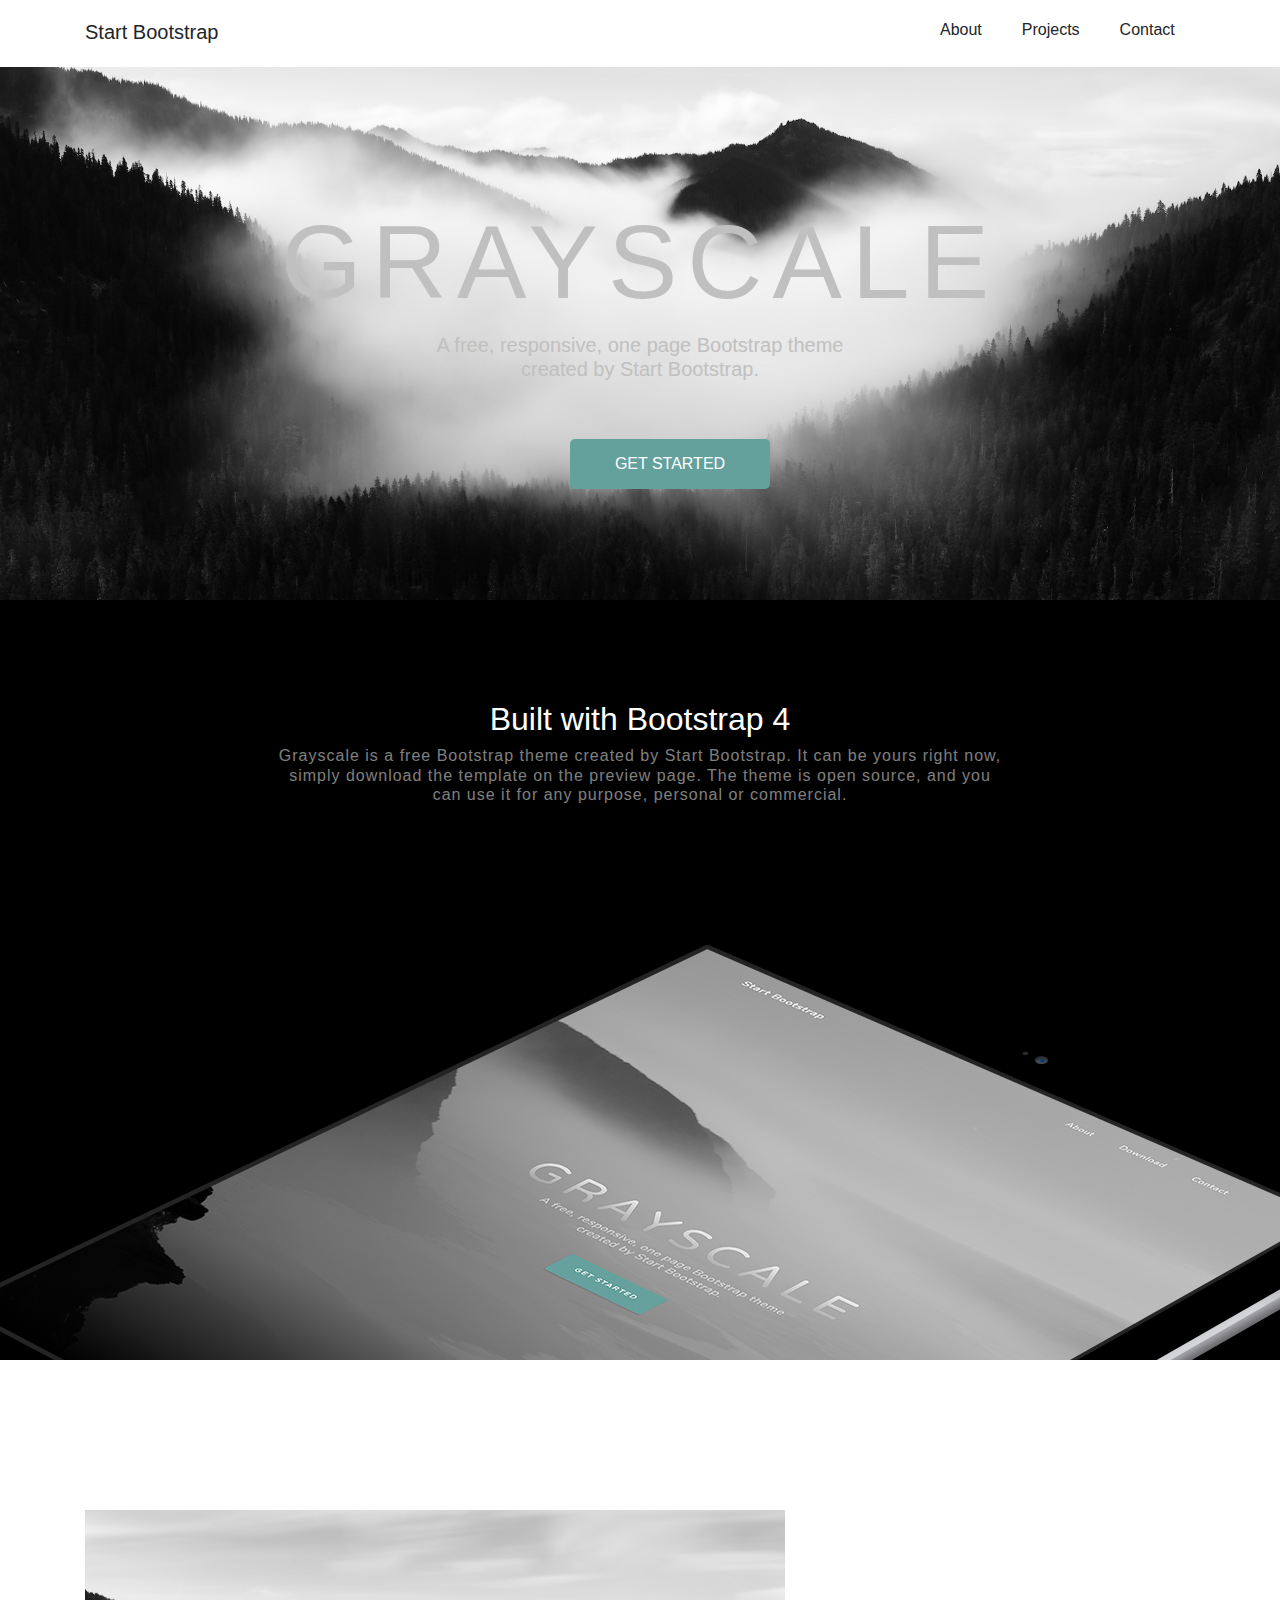
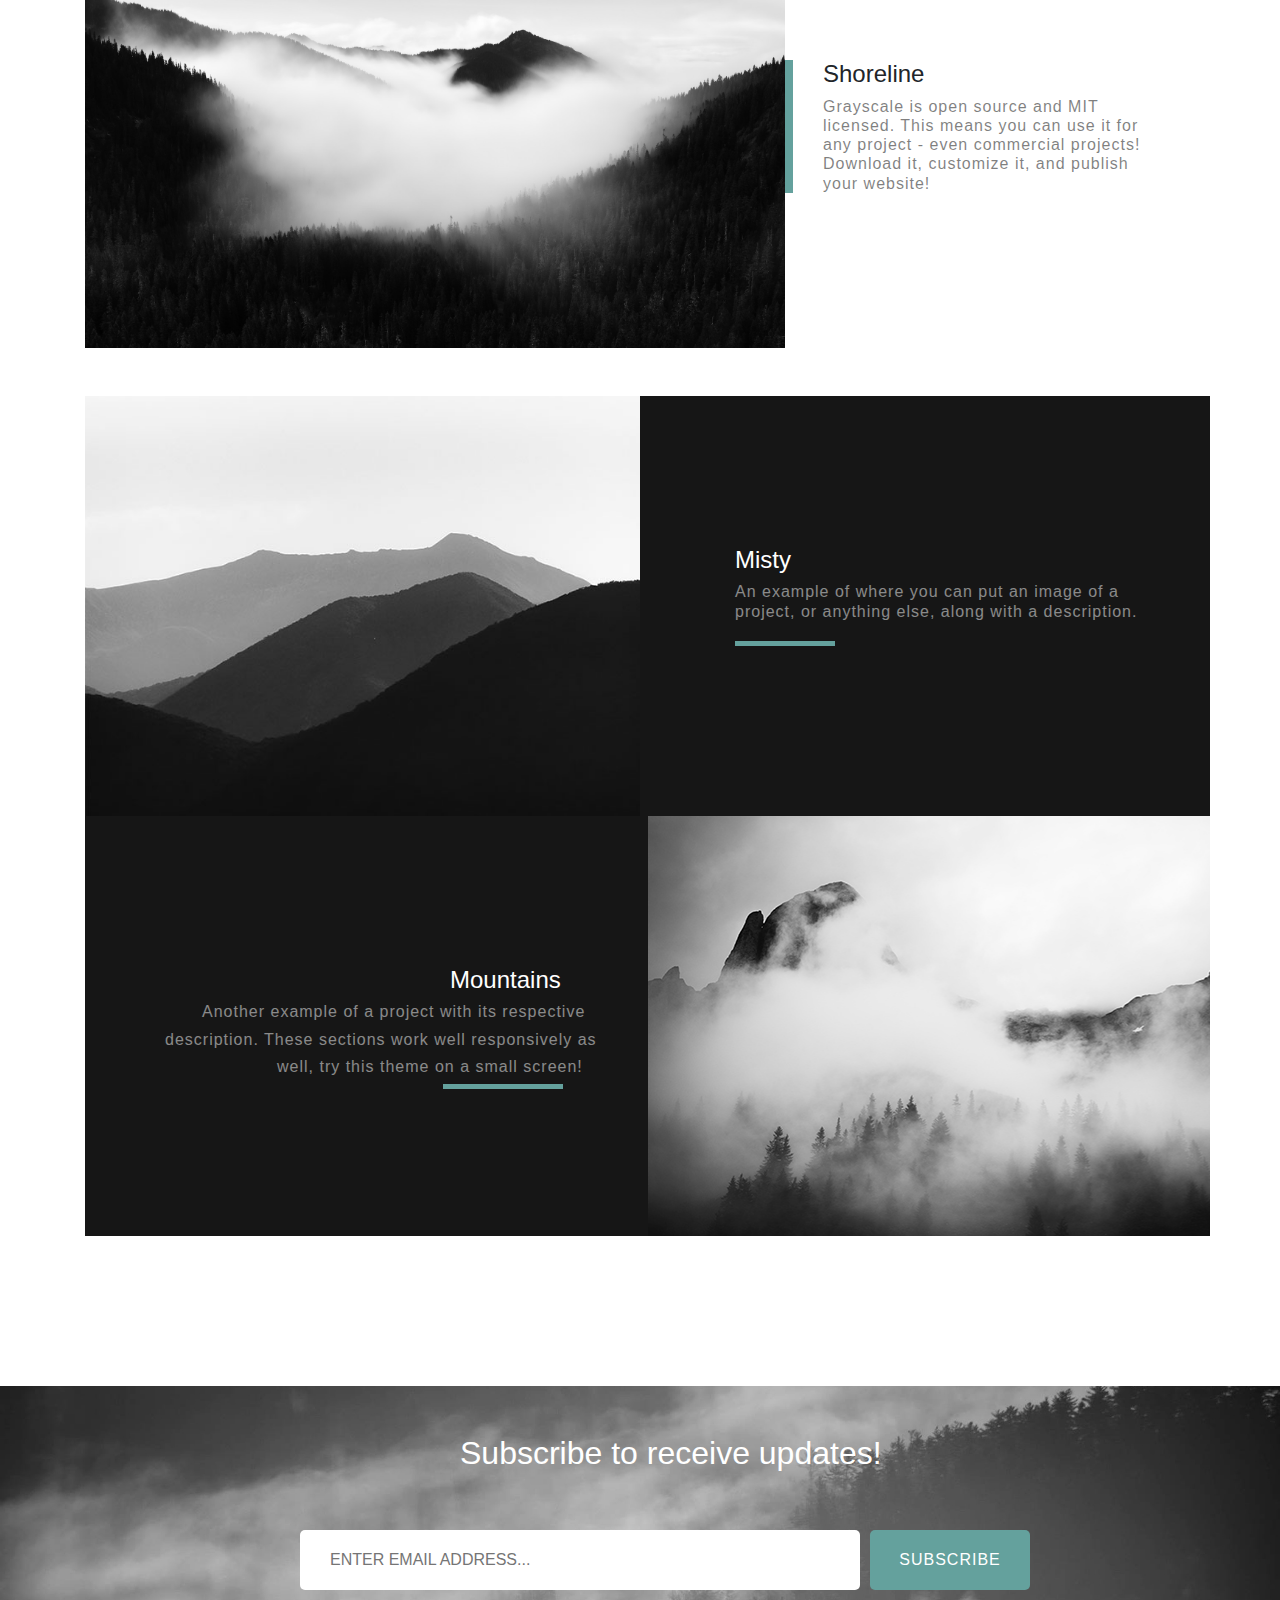
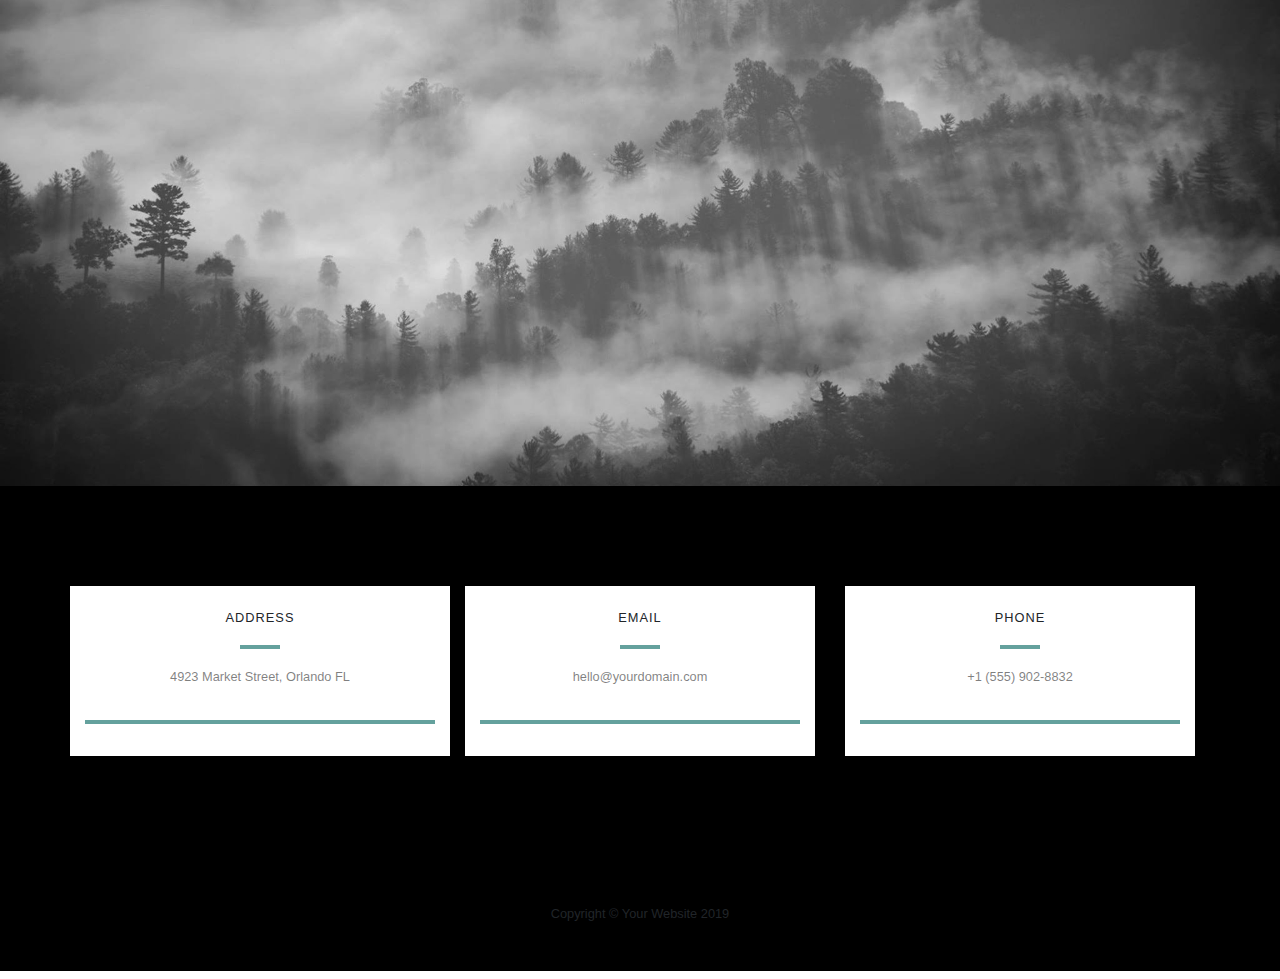
<file: works/bootstrap/index.html>
<!DOCTYPE html>
<html>
<head>
  <title></title>
    <link rel="stylesheet" href="https://maxcdn.bootstrapcdn.com/bootstrap/4.3.1/css/bootstrap.min.css">
  <link rel="stylesheet" href="https://use.fontawesome.com/releases/v5.7.2/css/all.css" integrity="sha384-fnmOCqbTlWIlj8LyTjo7mOUStjsKC4pOpQbqyi7RrhN7udi9RwhKkMHpvLbHG9Sr" crossorigin="anonymous">
  <link rel="stylesheet" type="text/css" href="css/style.css">
</head>
<body>
  <div class="div3">
    
    <div class="div1">
      <div class="container">
        <div class="row">
          <div class="col-9">
            <h1 class="h3">Start Bootstrap</h1>
          </div>
          <div class="col div2">
            <h3 class="h11">About</h3>
            <h3 class="h2">Projects</h3>
            <h3 class="h11">Contact</h3>
          </div>
        </div>
      </div>
    </div>

<div>
    <p class="h4">GRAYSCALE</p>
    <p class="h5">A free, responsive, one page Bootstrap theme <br>created by Start Bootstrap.</p>
    <div class="div_btn">
    <button class="btn">GET STARTED</button></div>
  
  </div>
</div>


 <div class="div5">
   <h1 class="h12">Built with Bootstrap 4</h1>
    <h2 class="h13">Grayscale is a free Bootstrap theme created by Start Bootstrap. It can be yours right now,<br> simply download the template on the preview page. The theme is open source, and you<br> can use it for any purpose, personal or commercial.</h2>
 </div>

<div class="div4">
  
</div>
  





<div class="container div122">
  <div class="row">
    <div class="col div6">
      <img class="img3" src="img/sar1.jpg">
      <div class="div7"></div>
    </div>
    <div class="col d-flex">
      
      <div>
      <h1 class="h14">Shoreline</h1>
      <h2 class="h15">Grayscale is open source and MIT<br> licensed. This means you can use it for<br> any project - even commercial projects!<br> Download it, customize it, and publish<br> your website!</h2></div>
    </div>
  </div>

<br>
<br>


  <div class="row">
    <div class="col-6 ">
      <img class="img4" src="img/demo-1.jpg">
    </div>
    <div class="col-6 div8 ">
      <div class="div11">
      <h1 class="h16">Misty</h1>
      <h2 class="h17">An example of where you can put an image of a <br>project, or anything else, along with a description.</h2>
      <div class="div10"></div></div>
    </div>
  </div>


  <div class="row">
    <div class="col div12">
      <div class="div14">
      <h1 class="h16 h18">Mountains</h1>
      <h2 class="h17 h19">
        <h1 class="h177 h20">Another example of a project with its respective</h1>
        <h1 class="h177 h22">description. These sections work well responsively as</h1><h1 class="h177 h21"> well, try this theme on a small screen!</h1>

      </h2>

    </div>
    <div class="div16">
    <div class="div15"></div></div>
    </div>
    <div class="col div13">
      
    </div>
    
  </div>

  
</div>






<div class="div20">
  <i class="far fa-paper-plane "></i>
  <h1 class="h201">Subscribe to receive updates!</h1>
  <div class="div21">
    <div class="input1">
  <input class="input" type="" name="" placeholder="ENTER EMAIL ADDRESS..."></div>
  <div class="btn_div">
  <button class="btn2">SUBSCRIBE</button></div>
</div>
</div>


<div class="div25">
<div class="container justify-content-between div24">
  <div class="row">
    <div class="col div22">
      <i class="fas fa-map-marked-alt fam"></i>
      <h1 class="h23">ADDRESS</h1>
      <div class="div23"></div>
      <h1 class="h24">4923 Market Street, Orlando FL</h1>
      <div class="div26"></div>
    </div>
    <div class="col">
      <div class="col div22">
      <i class=" fas fa-envelope faq"></i>
      <h1 class="h23">EMAIL</h1>
      <div class="div28"></div>
      <h1 class="h24">hello@yourdomain.com</h1>
      <div class="div27"></div>
    </div>
    </div>
    <div class="col">
      <div class="col div22">
      <i class=" fas fa-mobile-alt faq"></i>
      <h1 class="h23">PHONE
</h1>
      <div class="div28"></div>
      <h1 class="h24">+1 (555) 902-8832</h1>
      <div class="div27"></div>
    </div>
    </div>
  </div>
</div>



<div class="div50">
  <i class="fab fa-twitter fal"></i>
  <i class="fab fa-facebook-f fal"></i>
  <i class="fab fa-github fal"></i>
</div>
<h1 class="div228">Copyright © Your Website 2019</h1>
</div>



  



  


</body>
</html>
</file>
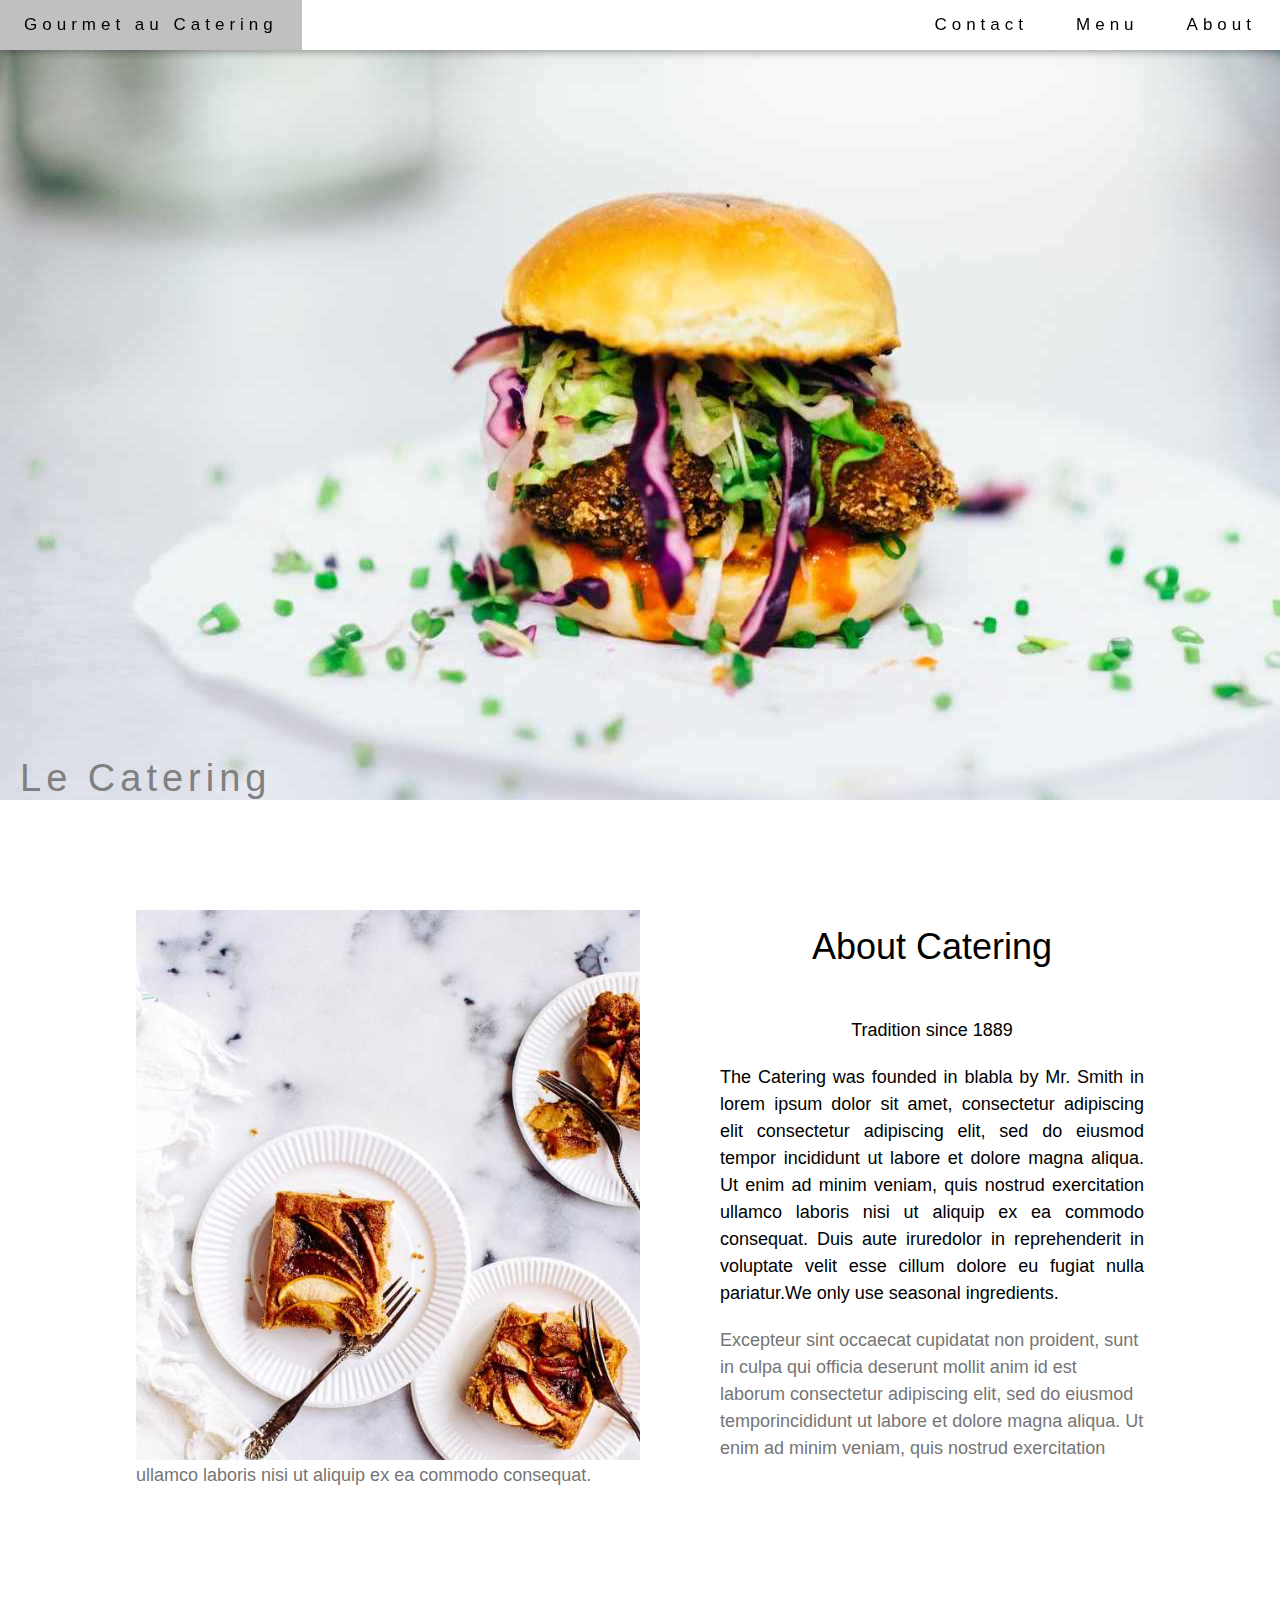
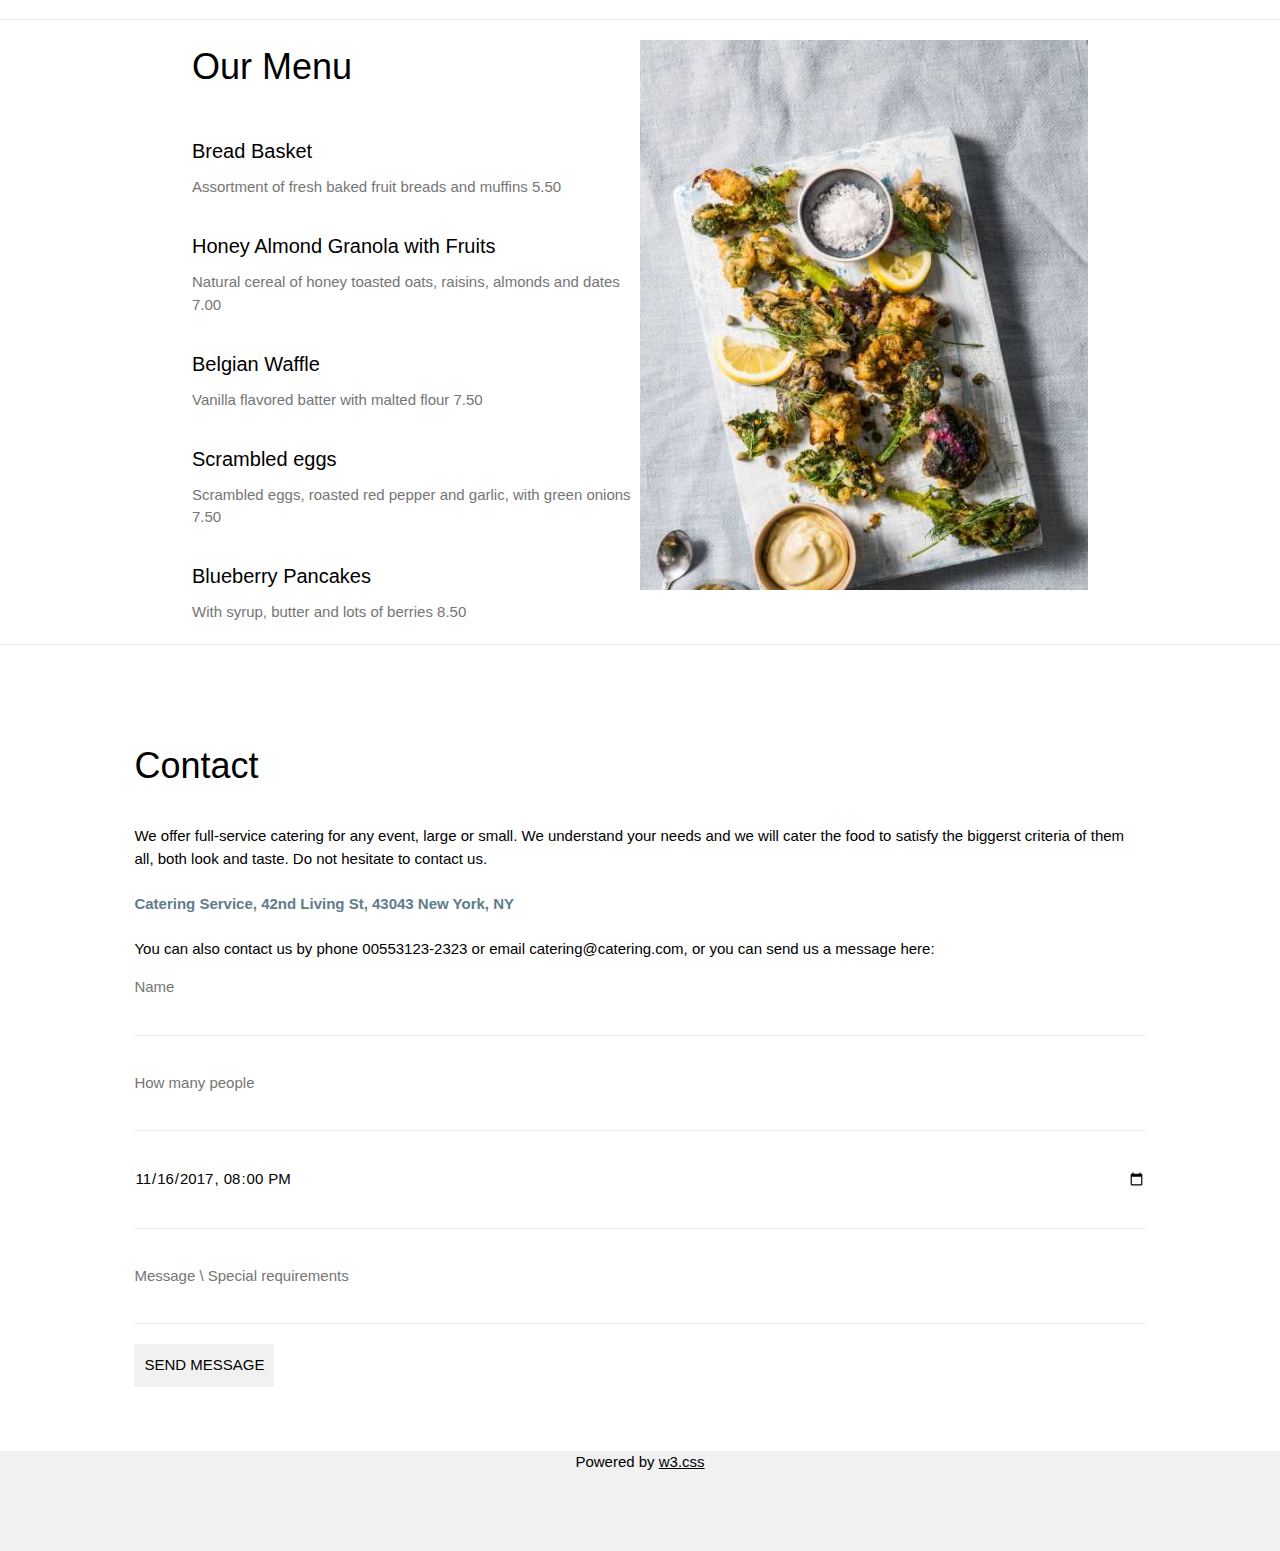
<file: works/my-work-3/index.html>
<!DOCTYPE html>
<html>
<head>
  <title></title>
  <link rel="stylesheet" type="text/css" href="css/style.css">
  <link rel="stylesheet" href="https://www.w3schools.com/w3css/4/w3.css">

</head>
<body>
  <nav class="navbar">
    <ul>
      <li>
        <a href="">Gourmet au Catering</a>
      </li>
    </ul>
    <ul class="ul1">
      <li>
        <a href="">About </a>
      </li>
    </ul>
    <ul class="ul1">
      <li>
        <a href="">Menu</a>
      </li>
    </ul>
    <ul class="ul1">
      <li>
        <a href="">Contact</a>
      </li>
    </ul>
  </nav>
  <div class="div1">
        <p class="p1">Le Catering</p>
  </div>
  <div class="div2">
  <div class="div5">
    <div class="div3"></div>
      <h1 class="center">About Catering</h1>
      <br>
      <h5 class=" center">Tradition since 1889</h5>
      <p class="h5 center">The Catering was founded in blabla by Mr. Smith in lorem ipsum dolor sit amet, consectetur adipiscing elit consectetur adipiscing elit, sed do eiusmod tempor incididunt ut labore et dolore magna aliqua. Ut enim ad minim veniam, quis nostrud exercitation ullamco laboris nisi ut aliquip ex ea commodo consequat. Duis aute iruredolor in reprehenderit in voluptate velit esse cillum dolore eu fugiat nulla pariatur.We only use seasonal ingredients.</p>
      <p class="p2">Excepteur sint occaecat cupidatat non proident, sunt in culpa qui officia deserunt mollit anim id est laborum consectetur adipiscing elit, sed do eiusmod temporincididunt ut labore et dolore magna aliqua. Ut enim ad minim veniam, quis nostrud exercitation ullamco laboris nisi ut aliquip ex ea commodo consequat.</p>
    </div>
  </div>
  </div>
  <hr>
  <div class="div10">
    <div class="div11">
      <div class="div12">
        <div class="div13"></div>
      <h1 class="">Our Menu</h1><br>
      <h4>Bread Basket</h4>
      <p class="w">Assortment of fresh baked fruit breads and muffins 5.50</p><br>
    
      <h4>Honey Almond Granola with Fruits</h4>
      <p class="w">Natural cereal of honey toasted oats, raisins, almonds and dates 7.00</p><br>
    
      <h4>Belgian Waffle</h4>
      <p class="w">Vanilla flavored batter with malted flour 7.50</p><br>
    
      <h4>Scrambled eggs</h4>
      <p class="w">Scrambled eggs, roasted red pepper and garlic, with green onions 7.50</p><br>
    
      <h4>Blueberry Pancakes</h4>
      <p class="w">With syrup, butter and lots of berries 8.50</p>    

    
  </div>
  </div>
</div>
  <hr>
  <div class="div21">
  <div class="div31">
    <h1>Contact</h1>
    <br>
    <p>We offer full-service catering for any event, large or small. We understand your needs and we will cater the food to satisfy the biggerst criteria of them all, both look and taste. Do not hesitate to contact us.</p>
    <br>
    <p class="color"><b>Catering Service, 42nd Living St, 43043 New York, NY</b></p>
    <br>
    <p>You can also contact us by phone 00553123-2323 or email catering@catering.com, or you can send us a message here:</p>
    <form>
      <p>
        <input class="input" type="" name="" placeholder="Name">
      </p>
      <hr>
      <p>
        <input class="input" type="" name="" placeholder="How many people">
      </p>
      <hr>
      <p>
        <input class="input" type="datetime-local" placeholder="Date and time" required="" name="date" value="2017-11-16T20:00">
      </p>
      <hr>
      <p>
        <input class="input" type="" name="" placeholder="Message \ Special requirements">
      </p>
      <hr>
    </form>
    <button class="btn">SEND MESSAGE</button>
  </div>
  </div>
  <div class="div41">
    <p class="p22">Powered by
	<a href="https://www.w3schools.com/w3css/default.asp" target="_blank">w3.css</a>
  </div>
  
</body>
</html>
</file>
<file: works/bootstrap/css/style.css>
*{
  margin:0px;
  padding: 0px;
  }
  .img{
    width: 100%;
  }
  .div1{
    background-color: white;
    width: 100%;
    position: fixed;
    z-index: 999;

  }
  .div2{
    display: flex;
  }
  .h3{
    font-size: 1.25rem;
    padding-top: 20px;
  }
  .h11{
        font-size: 1rem;
        padding-top: 20px;
        font-weight: 400;
  }
  .h2{
    font-size: 1rem;
    padding: 20px 40px;
    font-weight: 400;
  }
  .div3{
    background-image: url(../img/sar.jpg);
    width: 100%;
    background-size: 100%;
    background-repeat: no-repeat;
      background-position: center;
      height: 600px;
  }
  .h4{
        font-size: 6.5rem;
        text-align: center;
        padding-top: 200px;
        color: silver;
        letter-spacing: 10px;
        font-weight: 400;
  }
  .h5{
        font-size: 1.25rem;
        text-align: center;
        color: silver;
  }
  .btn{
    width: 200px;
    height: 50px;
    color: white;
    background-color: #64a19d;
    border-radius: 5px;
  }
  .div_btn{
    padding-left: 570px;
    padding-top: 50px;
    padding-bottom: 100px;
  }
  .div4{
    display: block;
    width: 100%;
    
    background-color: black;
  }
  .img2{
        
        
    width: 1343px;
    background-color: black;
    display: block;
    
  }
  .h6{
        font-size: 2rem;
    color: white;
  
    text-align: center;
    background-color: black;
    
  
  

  }
  .h7{
    display: block;
    background-color: black;
  
    text-align: center;
    
        color: rgba(255,255,255,.5);
    font-size: 1rem;
    letter-spacing: 1px;

  }
.img3{
  width: 700px;
}
.div4{
  padding-top: 200px;
  width: 100%;
  background-image: url(../img/ipad.png);
  height: 460px;
  background-repeat: no-repeat;
  background-position: center;
}
.h12{
  color: white;
  text-align: center;
  font-size: 2rem;
  padding-top: 100px;

}
.div5{
  width: 100%;
  background-color: black;
  height: 300px;
}
.h13{
  text-align: center;
  color: rgba(255,255,255,.5);
  font-size: 1rem;
  letter-spacing: 1px;
}
.div6{
  padding-top: 150px;
  display: flex;
}
.h14{
  font-size: 1.5rem;
}
.h15{
  font-size: 1rem;
  color: rgba(0,0,0,.5);
      font-weight: 400;
  letter-spacing: 1px;

}
.div7{
  width: 8px;
  height: 133px;
  background-color: #64a19d;
  margin-top: 150px;
  
}
.d-flex{
  padding-top: 300px;
}
.div8{
  background-color: rgb(22,22,22);
}
.img4{
  height: 420px;
}
.h16{
  font-size: 1.5rem;
  color: white;
}
.h17{
  font-size: 1rem;
  color: rgba(255,255,255,.5);
  font-weight: 200;
  letter-spacing: 1px;
}
.h177{
  font-size: 1rem;
  color: rgba(255,255,255,.5);
  font-weight: 200;
  letter-spacing: 1px;
}
.div10{
  width: 100px;
  height: 5px;
  background-color: #64a19d;
  margin-top: 20px;
}
.div11{
  padding-top: 150px;
  padding-left: 80px;
}
.div9{
  background-color: rgb(22,22,22);


}
.div12{
  background-color: rgb(22,22,22);
  height: 420px;
  margin-left: 15px;
    
  


}

.div13{

  
  background-image: url(../img/demo-2.jpg);



}
.h18{
  padding-left: 350px;
}
.div14{
  padding-top: 150px;
}
.h19{
  padding-left: 100px;
}
.h20{
  padding-left: 102px;
}
.h21{
  padding-left: 177px;
}
.h22{
  padding-left: 65px;
}
.div15{
  width: 120px;
  height: 5px;
  background-color: #64a19d;
}
.div16{
  padding-left: 343px;
}
.div122{
  margin-bottom: 150px;
}

.div20{
  background-repeat: no-repeat;
  background-size: 100%;
    background-image: url(../img/bg-signup.jpg);
    background-position: center;
    width: 100%;
    height: 700px;
} 
.far{
  font-size: 2em;
  color: white;
    padding-left: 650px;
    padding-top: 150px;
    padding-bottom: 20px;
}
.h201{
  color: white;
  font-size: 2rem;
  padding-left: 460px;
  padding-bottom: 50px;
}
.input{
  border:none;
  background-color: white;
  width: 560px;
  height: 60px;
  border-radius: 5px;
  padding:10px 0px 10px 30px;
  font-weight: 400;

}
.input1{
  padding-left: 300px;

}
.btn2{
  border:none;
  background-color: #64a19d;
  color: white;
  height: 60px;
  width: 160px;
  border-radius: 5px;
  letter-spacing: 1px;
}
.div21{
  display: flex;
}
.btn_div{
  padding-left: 10px;
}
.div22{
  background-color: white;
  height: 170px;
}
.div23{
  width: 40px;
  height: 4px;
  background-color: #64a19d;
  margin-left: 155px;
  margin-bottom: 20px;
  margin-top: 20px;
}
.h23{
      font-size: .8rem;
      text-align: center;
      font-weight: 400;
      letter-spacing: 1px;
}
.div23{
  width: 40px;
  height: 4px;
  background-color: #64a19d;
  margin-left: 155px;
  margin-bottom: 20px;
  margin-top: 20px;
}
.div28{
  width: 40px;
  height: 4px;
  background-color: #64a19d;
  margin-left: 140px;
  margin-bottom: 20px;
  margin-top: 20px;
}
.h24{
  color: rgba(0,0,0,.5);
  font-size: 80%;
  text-align: center;
}

.div24{
  padding-top: 100px;
  background-color: black;
}
.div25{
  width: 100%;
  background-color: black;
}
.div26{
  width: 100%;
  background-color: #64a19d;
  height: 4px;
  margin-top: 36px;
}
.fam{
  padding-top: 30px;
  padding-bottom: 10px;
  padding-left: 165px;
  color: #64a19d;
}
.div27{
    width: 100%;
  background-color: #64a19d;
  height: 4px;
  margin-top: 36px;
}
.faq{
  padding-top: 30px;
  padding-bottom: 10px;
  padding-left: 150px;
  color: #64a19d;
}
.div50{
  width: 20%;
  margin: auto;
  display: flex;
}

.fal{
  padding: 100px 20px 0px 20px;
  font-size: 3rem;
}
.div228{
      font-size: 80%;
      text-align: center;
      padding-top: 50px;
      padding-bottom: 50px;
}
</file>
<file: works/my-work-3/css/style.css>
*{
  margin: 0;
  padding: 0;
}
.navbar ul li{
    float: left;
    list-style: none;
    cursor: pointer;
}
.navbar{
  width: 100%;
  position: fixed;
  box-shadow: 0 0 10px rgba(0,0,0,0.5);
  background-color: white;
  z-index: 999;
}
.navbar ul li a{
  font-size: 17px;
    text-decoration: none;
    display: block;
    padding:12px 24px;
    color: black;
    letter-spacing: 5px;
}
.ul1{
  float: right;
}
.navbar ul li a:hover{
  background-color: silver;
}
.div1{
  background-image: url(../img/hamburger.jpg);
  height: 800px;
  width: 1600px;
  background-size: 100%;
}
.p1{
  color: grey;
  position: absolute;
  top: 750px;
  font-size: 38px;
  letter-spacing: 5px;
  left: 20px;
}
.div2{
  width: 100%;
  padding: 10px

}
.div3{
  width: 50%;
  background-image: url(../img/tablesetting2.jpg);
  height: 550px;
  background-size: 100%;
  margin: auto;
  float: left;
  margin-right: 80px;
  

}
.div4{
  width: 70%;
  margin:auto;
  text-align: justify;
  

}
.center{
  text-align: center;
}
.div5{
  margin: auto;
  width: 80%;
  padding: 100px 0px;
}
.h5{
  font-size: 18px;
  text-align: justify;
  margin: 20px 0px;
}
.p2{
  color: #757575!important;
  font-size: 18px;
}
.div10{
  width: 100%;
}
.div11{
  width: 70%;
  margin: auto;
}
.div13{
  width: 50%;
  background-image: url(../img/tablesetting.jpg);
  height: 550px;
  background-size: 100%;
  background-repeat: space;
  float: right;
}
.w{
  color: #757575!important;
}
.div12{
  width: 100%;
}
.div21{
  width: 100%;
  padding-top: 64px;
    padding-bottom: 64px;
}
.color{
  color: #607D8B;
}
.div31{
  width: 79%;
  margin: auto;
}
.input{
  padding-top: 16px!important;
    padding-bottom: 16px!important;
    border:none;
    width: 100%;
}
.btn{
  border:none;
  padding: 10px;
  background-color: #f1f1f1;
}
.btn:hover{
  background-color: silver
}
.div41{
  width: 100%;
  height: 100px;
  background-color: #f1f1f1;
  top: 2800px;
}
.p22{
  text-align: center;
  top: 40px;
  left: 600px;
}
</file>
